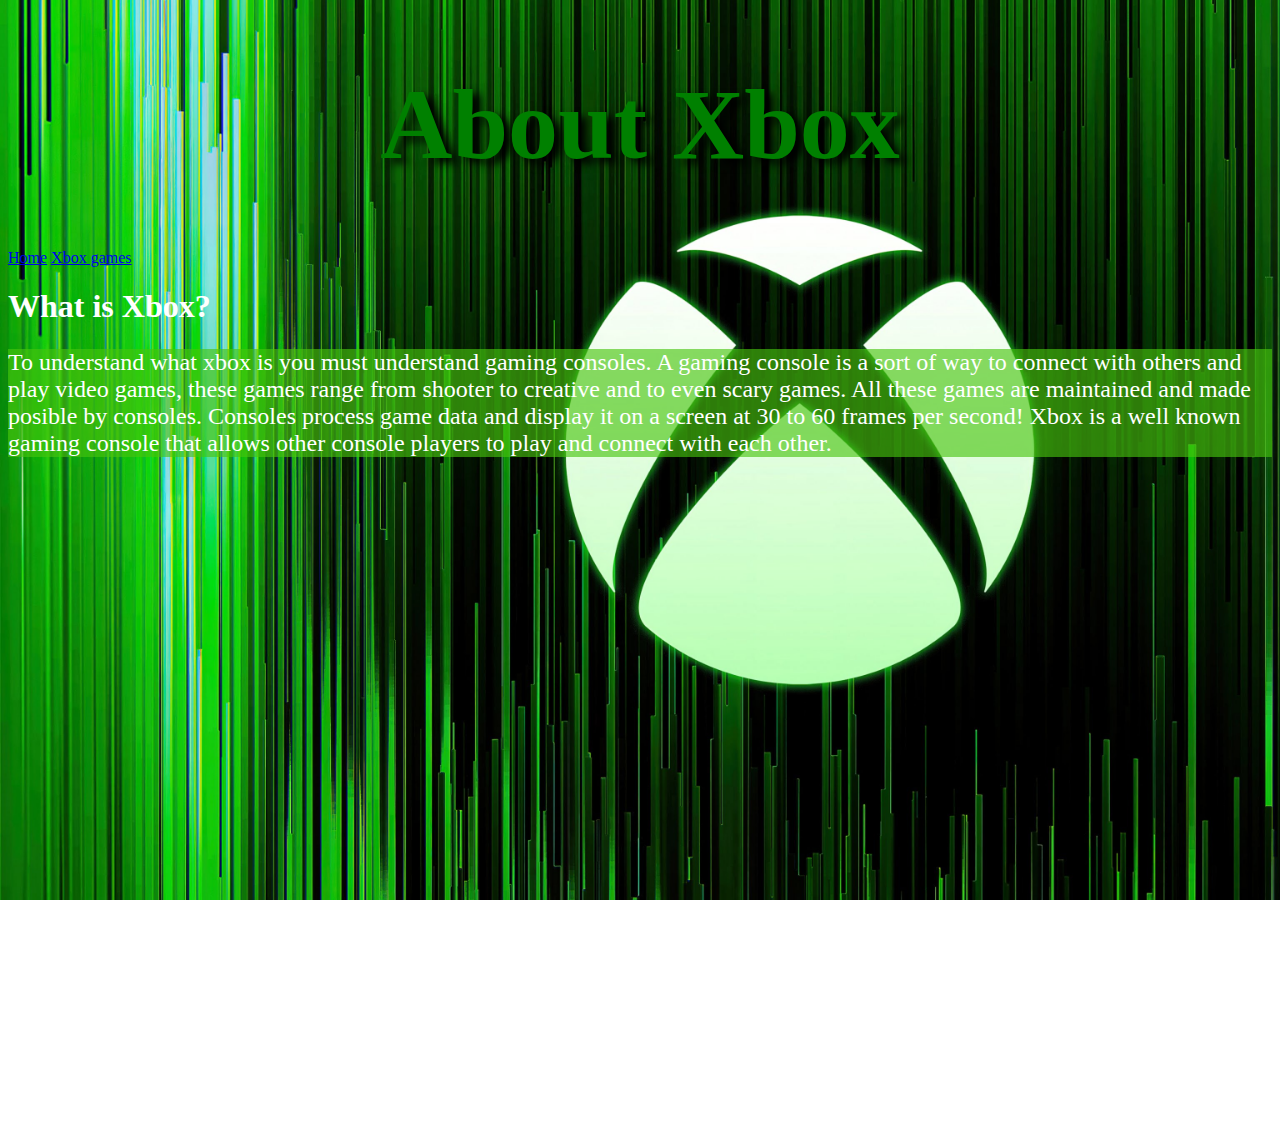
<file: about.html>
<!DOCTYPE html>
<html>
    <head>
        <title>A little bit about Xbox</title>
        <link rel="stylesheet" type="text/css" href="style.css">
    </head>
    <body>
        <header>
            <h1>About Xbox</h1>
            <nav> <a href="index.html">Home</a> <a href="game.html">Xbox games</a></nav>
        </header>
        <main>
            <h1>What is Xbox?</h1>
            <p>To understand what xbox is you must understand gaming consoles. A gaming console is a sort of way to connect with others and play video games, these games range from shooter to creative and to even scary games. All these games are maintained and made posible by consoles. Consoles process game data and display it on a screen at 30 to 60 frames per second! Xbox is a well known gaming console that allows other console players to play and connect with each other.</p>
        </main>
    </body>
    <footer>
        <iframe width="1143" height="643" src="https://www.youtube.com/embed/ca60_Il65Lc" title="What Does Xbox Mean?" frameborder="0" allow="accelerometer; autoplay; clipboard-write; encrypted-media; gyroscope; picture-in-picture; web-share" referrerpolicy="strict-origin-when-cross-origin" allowfullscreen></iframe>
    </footer>
</html>
</file>
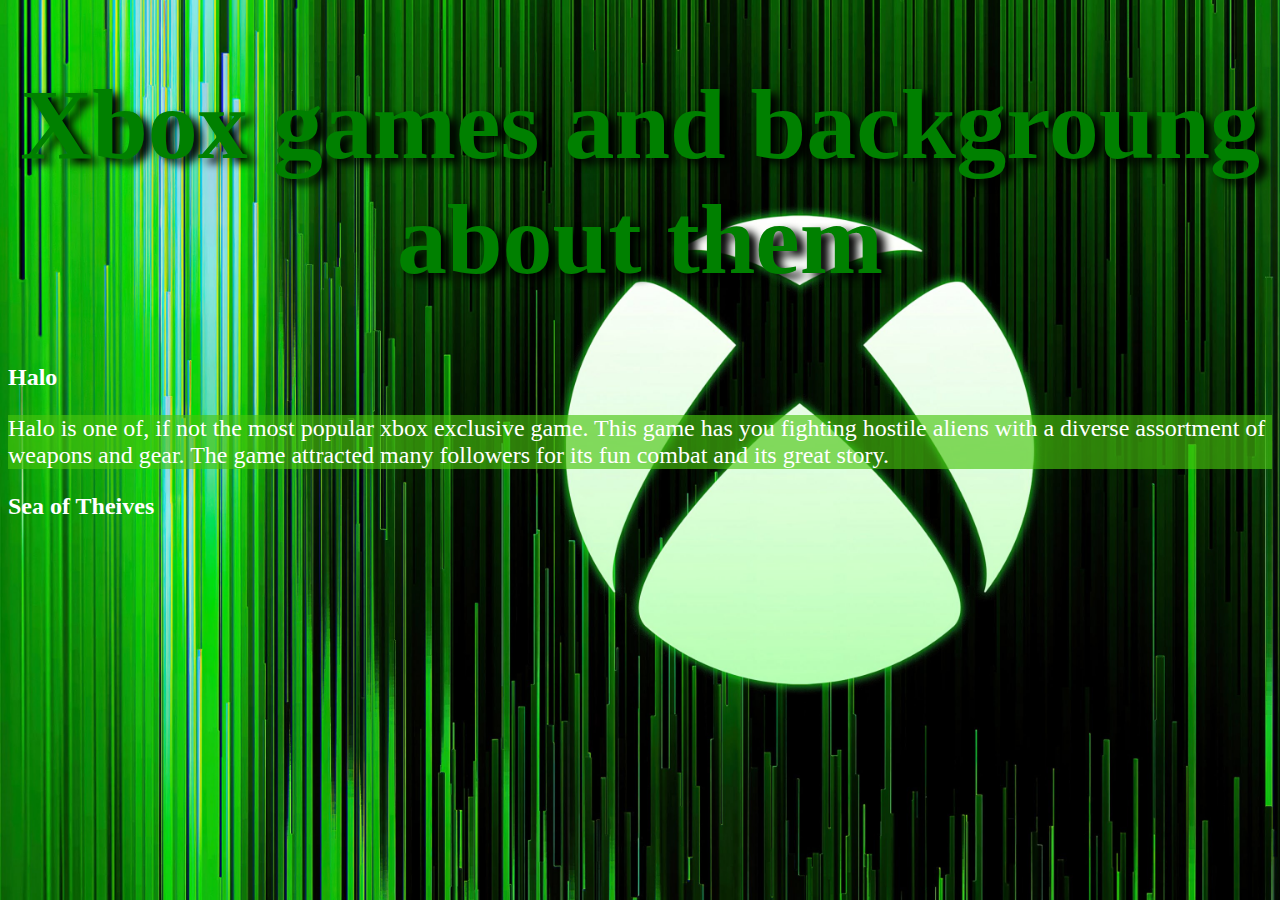
<file: game.html>
<!DOCTYPE html>
<html>
    <head>
        <link rel="stylesheet" type="text/css" href="style.css">
        <title>Xbox games</title>
    </head>
    <body>
        <header>
            <h1>Xbox games and backgroung about them</h1>
        </header>
        <main>
            <h2>Halo</h2>
            <p>Halo is one of, if not the most popular xbox exclusive game. This game has you fighting hostile aliens with a diverse assortment of weapons and gear. The game attracted many followers for its fun combat and its great story.</p>
            <h2>Sea of Theives</h2>
            <p></p>
        </main>
    </body>
    <footer> </footer>
</html>
</file>
<file: style.css>
header h1{
    text-align: center;
    font-size:100px ;
    color:green;
    filter: drop-shadow(8px 5px 4px #000000);
}

body{
    background-image: url("images/Xbox.jpg");
    color:white;
    background-repeat: no-repeat;
    background-size: cover;
    background-attachment: fixed;
}
p{
    background-color:rgba(72, 196, 14, 0.63) ;
    width:fit-content;
    font-size: x-large;
}
.body1{
    background-image: url("images/Sea.jpg");
}
#body2{
    background-image: url("images/XboxShla.avif");
}
ul li{
    font-size:larger;
}
header h1{
    font-family:Brush Script MT ;
}
.img{
    width:250px ;
    height:150px ;
}
#img{
    width:350px ;
    height:250px ;
}
</file>
